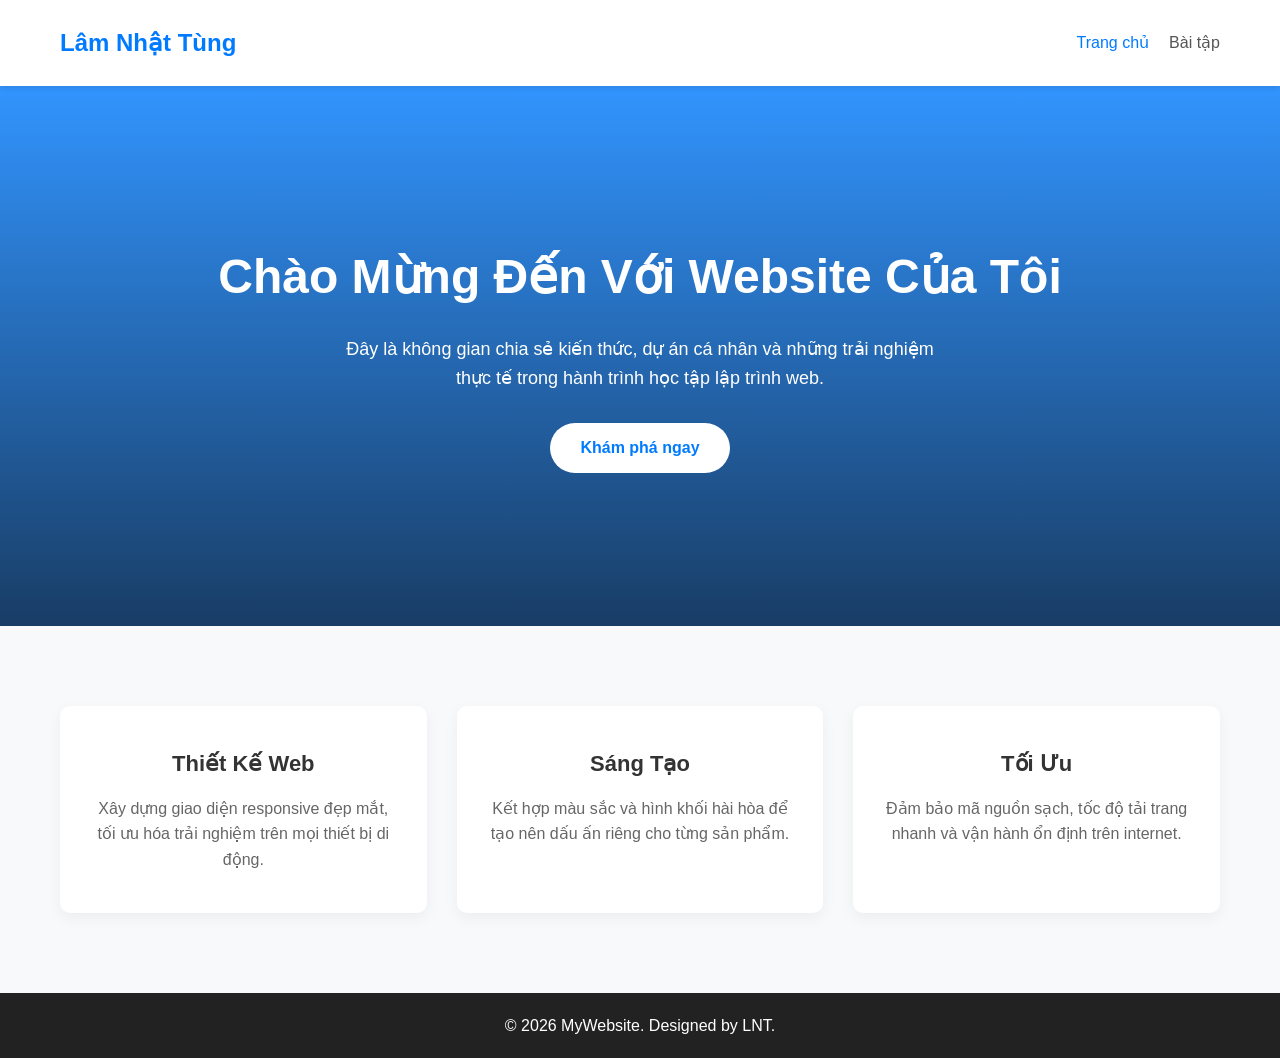
<file: index.html>
<!DOCTYPE html>
<html lang="vi">
<head>
    <meta charset="UTF-8">
    <meta name="viewport" content="width=device-width, initial-scale=1.0">
    <title>Trang Chủ</title>
    <link rel="stylesheet" href="styleindex.css">
    <link rel="stylesheet" href="https://cloudflare.com">
</head>
<body>

    <header>
        <div class="navbar">
            <div class="logo">Lâm Nhật Tùng</div>
            <nav>
    <ul class="main-menu">
        <li><a href="index.html" class="active">Trang chủ</a></li>
        <li class="dropdown">
            <a href="#">Bài tập<i class="fa-solid fa-chevron-down"></i></a>
            <ul class="dropdown-menu">
                <li><a href="./CV_ca_nhan/cv.html">CV cá nhân</a></li>
                <li><a href="./ho_ca_vui_nhon/ho_ca.html">Hồ cá</a></li>
            </ul>
        </li>
    </ul>
</nav>
        </div>
    </header>

    <section class="hero">
        <div class="hero-content">
            <h1>Chào Mừng Đến Với Website Của Tôi</h1>
            <p>Đây là không gian chia sẻ kiến thức, dự án cá nhân và những trải nghiệm thực tế trong hành trình học tập lập trình web.</p>
            <a href="#" class="btn">Khám phá ngay</a>
        </div>
    </section>

    <section class="features">
        <div class="container">
            <div class="card">
                <i class="fa-solid fa-code"></i>
                <h3>Thiết Kế Web</h3>
                <p>Xây dựng giao diện responsive đẹp mắt, tối ưu hóa trải nghiệm trên mọi thiết bị di động.</p>
            </div>
            <div class="card">
                <i class="fa-solid fa-palette"></i>
                <h3>Sáng Tạo</h3>
                <p>Kết hợp màu sắc và hình khối hài hòa để tạo nên dấu ấn riêng cho từng sản phẩm.</p>
            </div>
            <div class="card">
                <i class="fa-solid fa-rocket"></i>
                <h3>Tối Ưu</h3>
                <p>Đảm bảo mã nguồn sạch, tốc độ tải trang nhanh và vận hành ổn định trên internet.</p>
            </div>
        </div>
    </section>

    <footer>
        <p>&copy; 2026 MyWebsite. Designed by LNT.</p>
    </footer>

</body>
</html>
</file>
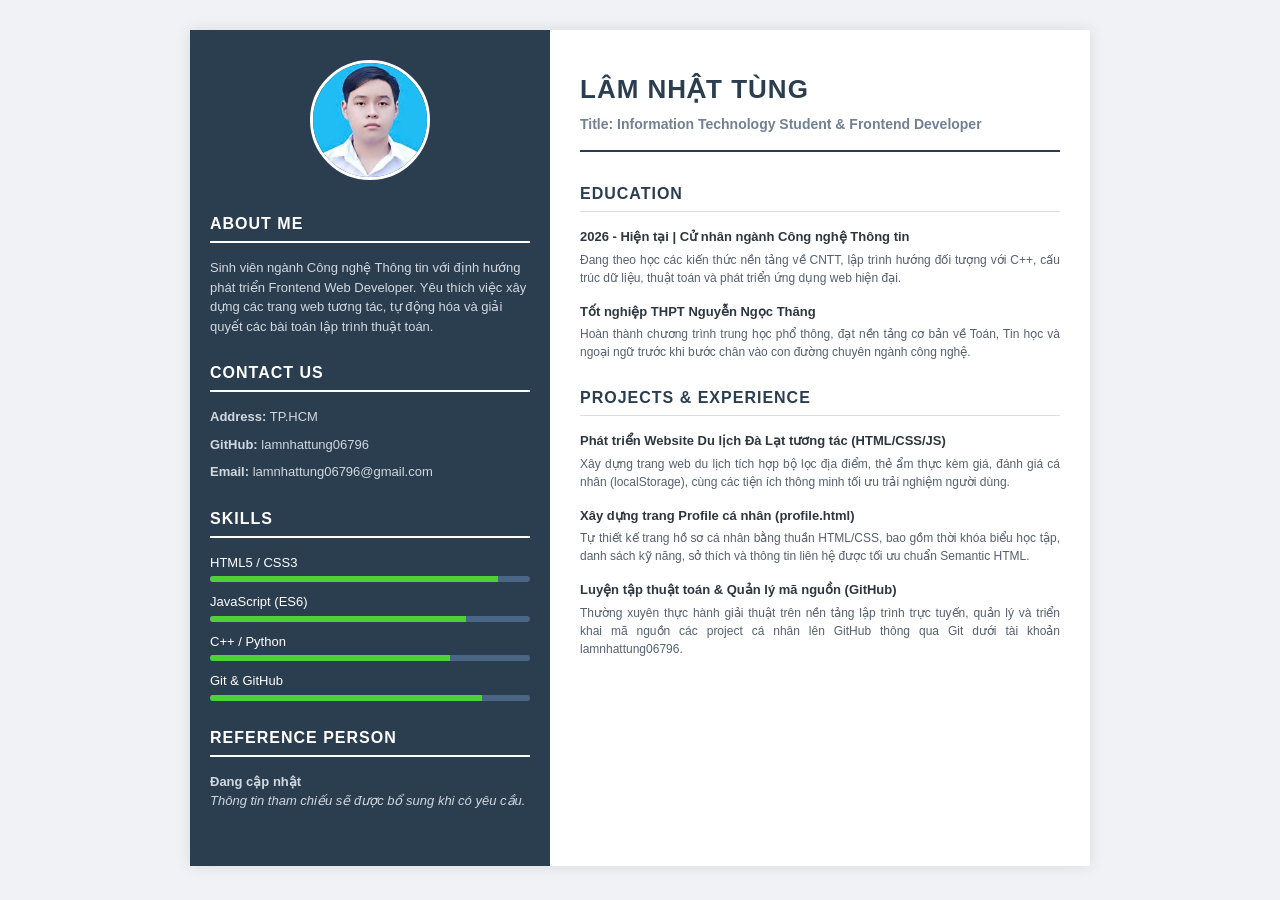
<file: CV_ca_nhan/cv.html>
<!DOCTYPE html>
<html lang="vi">
<head>
    <meta charset="UTF-8">
    <title>Curriculum Vitae - Lâm Nhật Tùng</title>
    <link rel="stylesheet" href="cv-style.css">
</head>
<body>

    <div class="cv-container">
        <!-- CỘT BÊN TRÁI (40%) -->
        <div class="cv-left">
            <!-- Ảnh đại diện -->
            <div class="avatar-box">
                <img src="images/avatar.png" alt="Ảnh đại diện">
            </div>

            <!-- Giới thiệu (About Me) -->
            <section class="cv-section">
                <h3>ABOUT ME</h3>
                <p>Sinh viên ngành Công nghệ Thông tin với định hướng phát triển Frontend Web Developer. Yêu thích việc xây dựng các trang web tương tác, tự động hóa và giải quyết các bài toán lập trình thuật toán.</p>
            </section>

            <!-- Liên hệ (Contact Us) -->
            <section class="cv-section">
                <h3>CONTACT US</h3>
                <p><strong>Address:</strong> TP.HCM</p>
                <p><strong>GitHub:</strong> lamnhattung06796</p>
                <p><strong>Email:</strong> lamnhattung06796@gmail.com</p>
            </section>

            <!-- Kỹ năng (Skills) -->
            <section class="cv-section">
                <h3>SKILLS</h3>
                <div class="skill-item">
                    <span>HTML5 / CSS3</span>
                    <div class="skill-bar"><div class="skill-level" style="width: 90%;"></div></div>
                </div>
                <div class="skill-item">
                    <span>JavaScript (ES6)</span>
                    <div class="skill-bar"><div class="skill-level" style="width: 80%;"></div></div>
                </div>
                <div class="skill-item">
                    <span>C++ / Python</span>
                    <div class="skill-bar"><div class="skill-level" style="width: 75%;"></div></div>
                </div>
                <div class="skill-item">
                    <span>Git & GitHub</span>
                    <div class="skill-bar"><div class="skill-level" style="width: 85%;"></div></div>
                </div>
            </section>

            <!-- Người tham chiếu (Reference Person) -->
            <section class="cv-section">
                <h3>REFERENCE PERSON</h3>
                <p><strong>Đang cập nhật</strong><br>
                <em>Thông tin tham chiếu sẽ được bổ sung khi có yêu cầu.</em></p>
            </section>
        </div>

        <!-- CỘT BÊN PHẢI (60%) -->
        <div class="cv-right">
            <!-- Tiêu đề tên -->
            <div class="header-name">
                <h1>LÂM NHẬT TÙNG</h1>
                <h2>Title: Information Technology Student & Frontend Developer</h2>
            </div>

            <!-- Học vấn (Education) -->
            <section class="cv-section">
                <h3>EDUCATION</h3>
                <div class="timeline-item">
                    <h4>2026 - Hiện tại | Cử nhân ngành Công nghệ Thông tin</h4>
                    <p>Đang theo học các kiến thức nền tảng về CNTT, lập trình hướng đối tượng với C++, cấu trúc dữ liệu, thuật toán và phát triển ứng dụng web hiện đại.</p>
                </div>
                <div class="timeline-item">
                    <h4>Tốt nghiệp THPT Nguyễn Ngọc Thăng</h4>
                    <p>Hoàn thành chương trình trung học phổ thông, đạt nền tảng cơ bản về Toán, Tin học và ngoại ngữ trước khi bước chân vào con đường chuyên ngành công nghệ.</p>
                </div>
            </section>

            <!-- Kinh nghiệm & Dự án (Experience & Projects) -->
            <section class="cv-section">
                <h3>PROJECTS & EXPERIENCE</h3>
                <div class="timeline-item">
                    <h4>Phát triển Website Du lịch Đà Lạt tương tác (HTML/CSS/JS)</h4>
                    <p>Xây dựng trang web du lịch tích hợp bộ lọc địa điểm, thẻ ẩm thực kèm giá, đánh giá cá nhân (localStorage), cùng các tiện ích thông minh tối ưu trải nghiệm người dùng.</p>
                </div>
                <div class="timeline-item">
                    <h4>Xây dựng trang Profile cá nhân (profile.html)</h4>
                    <p>Tự thiết kế trang hồ sơ cá nhân bằng thuần HTML/CSS, bao gồm thời khóa biểu học tập, danh sách kỹ năng, sở thích và thông tin liên hệ được tối ưu chuẩn Semantic HTML.</p>
                </div>
                <div class="timeline-item">
                    <h4>Luyện tập thuật toán & Quản lý mã nguồn (GitHub)</h4>
                    <p>Thường xuyên thực hành giải thuật trên nền tảng lập trình trực tuyến, quản lý và triển khai mã nguồn các project cá nhân lên GitHub thông qua Git dưới tài khoản <code>lamnhattung06796</code>.</p>
                </div>
            </section>
        </div>
    </div>

</body>
</html>
</file>
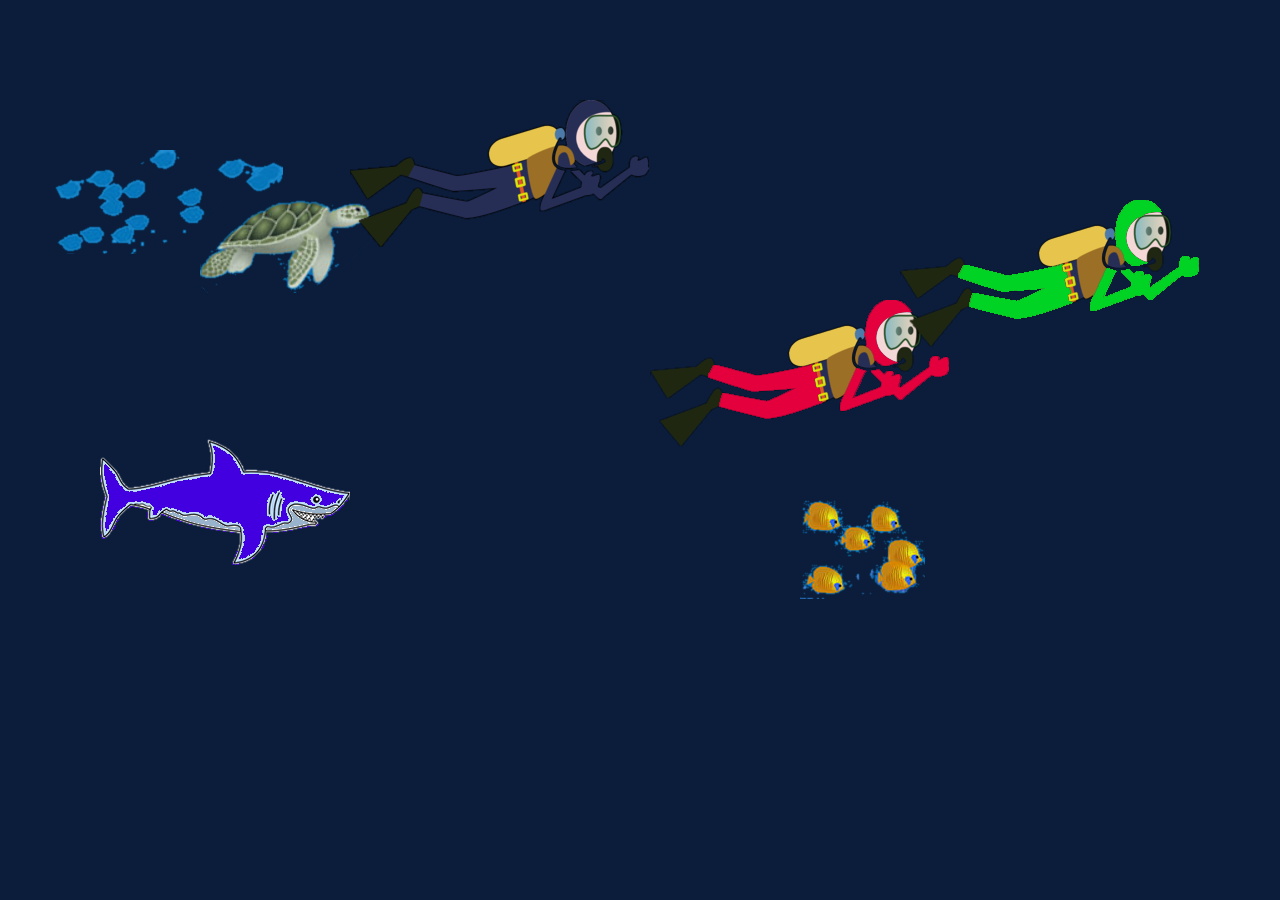
<file: ho_ca_vui_nhon/ho_ca.html>
<!DOCTYPE html>
<html lang="vi">
<head>
    <meta charset="UTF-8">
    <title>Hồ cá vui nhộn</title>
    <link rel="stylesheet" href="mystyle.css">
</head>
<body>
    <div id="content">
        <!-- Cá mập -->
        <div id="shark">
            <img src="images/shark.png" alt="Cá mập">
        </div>

        <!-- Rùa -->
        <div id="turtle">
            <img src="images/turtle.png" alt="Rùa">
        </div>

        <!-- Ba thợ lặn (lặn lên xuống) -->
        <div id="diver1">
            <img src="images/diver1.png" alt="Thợ lặn 1">
        </div>
        <div id="diver2">
            <img src="images/diver2.png" alt="Thợ lặn 2">
        </div>
        <div id="diver3">
            <img src="images/diver3.png" alt="Thợ lặn 3">
        </div>

        <!-- Đàn cá bơi lội -->
        <div id="faintSchool">
            <img src="images/faintSchool.png" alt="Đàn cá nhỏ">
        </div>
        <div id="goldFishSchool">
            <img src="images/goldFishSchool.png" alt="Đàn cá vàng">
        </div>
    </div>
</body>
</html>
</file>
<file: styleindex.css>
* {
    margin: 0;
    padding: 0;
    box-sizing: border-box;
    font-family: 'Segoe UI', Tahoma, Geneva, Verdana, sans-serif;
}

body {
    background-color: #f8f9fa;
    color: #333;
    line-height: 1.6;
}

header {
    background-color: #ffffff;
    box-shadow: 0 2px 5px rgba(0,0,0,0.1);
    position: sticky;
    top: 0;
    z-index: 100;
}

.navbar {
    display: flex;
    justify-content: space-between;
    align-items: center;
    max-width: 1200px;
    margin: 0 auto;
    padding: 20px;
}

.logo {
    font-size: 24px;
    font-weight: bold;
    color: #007bff;
}

nav ul {
    display: flex;
    list-style: none;
}

nav ul li {
    margin-left: 20px;
}

nav ul li a {
    text-decoration: none;
    color: #555;
    font-weight: 500;
    transition: color 0.3s;
}

nav ul li a:hover, nav ul li a.active {
    color: #007bff;
}

.hero {
    background: linear-gradient(rgba(0, 123, 255, 0.8), rgba(0, 40, 85, 0.9)), url('https://unsplash.com') no-repeat center center/cover;
    height: 60vh;
    display: flex;
    justify-content: center;
    align-items: center;
    text-align: center;
    color: #ffffff;
    padding: 0 20px;
}

.hero-content h1 {
    font-size: 48px;
    margin-bottom: 20px;
}

.hero-content p {
    font-size: 18px;
    max-width: 600px;
    margin: 0 auto 30px auto;
}

.btn {
    display: inline-block;
    background-color: #ffffff;
    color: #007bff;
    padding: 12px 30px;
    text-decoration: none;
    border-radius: 25px;
    font-weight: bold;
    transition: all 0.3s;
}

.btn:hover {
    background-color: #0056b3;
    color: #ffffff;
    transform: translateY(-3px);
}

.features {
    max-width: 1200px;
    margin: 80px auto;
    padding: 0 20px;
}

.container {
    display: grid;
    grid-template-columns: repeat(auto-fit, minmax(300px, 1fr));
    gap: 30px;
}

.card {
    background-color: #ffffff;
    padding: 40px 30px;
    border-radius: 10px;
    text-align: center;
    box-shadow: 0 5px 15px rgba(0,0,0,0.05);
    transition: transform 0.3s;
}

.card:hover {
    transform: translateY(-10px);
}

.card i {
    font-size: 40px;
    color: #007bff;
    margin-bottom: 20px;
}

.card h3 {
    margin-bottom: 15px;
    font-size: 22px;
}

.card p {
    color: #666;
}

footer {
    background-color: #222;
    color: #fff;
    text-align: center;
    padding: 20px;
    margin-top: 40px;
}

.main-menu {
    display: flex;
    list-style: none;
}

.main-menu > li {
    margin-left: 20px;
    position: relative;
}

.main-menu > li > a {
    text-decoration: none;
    color: #555;
    font-weight: 500;
    padding: 10px 0;
    display: inline-block;
}

.dropdown-menu {
    position: absolute;
    top: 100%;
    left: 0;
    background-color: #ffffff;
    box-shadow: 0 4px 12px rgba(0, 0, 0, 0.15);
    list-style: none;
    min-width: 200px;
    padding: 10px 0;
    border-radius: 4px;
    display: none;
    opacity: 0;
    transform: translateY(10px);
    transition: all 0.3s ease;
}

.dropdown-menu li a {
    display: block;
    padding: 10px 20px;
    color: #333;
    text-decoration: none;
    font-size: 14px;
    transition: background-color 0.2s;
}

.dropdown-menu li a:hover {
    background-color: #f1f3f5;
    color: #007bff;
}

.dropdown-header {
    padding: 5px 20px;
    font-size: 12px;
    font-weight: bold;
    color: #868e96;
    text-transform: uppercase;
}

.dropdown:hover .dropdown-menu {
    display: block;
    opacity: 1;
    transform: translateY(0);
}
</file>
<file: CV_ca_nhan/cv-style.css>
/* Thiết lập chung */
* {
    box-sizing: border-box;
    margin: 0;
    padding: 0;
    font-family: Arial, sans-serif;
}

body {
    background-color: #f0f2f5;
    color: #333;
    line-height: 1.5;
    padding: 30px 0;
}

/* Khung tổng thể CV (Chia flex 2 cột: 40% - 60%) */
.cv-container {
    display: flex;
    width: 900px;
    margin: 0 auto;
    background-color: #fff;
    box-shadow: 0 0 15px rgba(0, 0, 0, 0.1);
}

/* --- CỘT TRÁI (40%) --- */
.cv-left {
    width: 40%;
    background-color: #2b3e50; /* Màu nền tối giống mẫu sách */
    color: #fff;
    padding: 30px 20px;
}

/* Ảnh đại diện */
.avatar-box {
    text-align: center;
    margin-bottom: 25px;
}

.avatar-box img {
    width: 120px;
    height: 120px;
    border-radius: 50%;
    object-fit: cover;
    border: 3px solid #fff;
    background-color: #ccc;
}

/* Tiêu đề các mục bên trái */
.cv-left h3 {
    font-size: 16px;
    border-bottom: 2px solid #fff;
    padding-bottom: 5px;
    margin-bottom: 15px;
    letter-spacing: 1px;
}

.cv-left .cv-section {
    margin-bottom: 25px;
}

.cv-left p, .cv-left li {
    font-size: 13px;
    margin-bottom: 8px;
    color: #d1d8e0;
}

/* Thanh kỹ năng (Skills progress bar) */
.skill-item {
    margin-bottom: 10px;
    font-size: 13px;
}

.skill-bar {
    width: 100%;
    background-color: #4b6584;
    height: 6px;
    border-radius: 3px;
    margin-top: 4px;
    overflow: hidden;
}

.skill-level {
    height: 100%;
    background-color: #4cd137; /* Màu thanh kỹ năng */
}

/* --- CỘT PHẢI (60%) --- */
.cv-right {
    width: 60%;
    padding: 40px 30px;
}

/* Tên và chức danh */
.header-name {
    margin-bottom: 30px;
    border-bottom: 2px solid #2b3e50;
    padding-bottom: 15px;
}

.header-name h1 {
    font-size: 26px;
    color: #2b3e50;
    letter-spacing: 1px;
}

.header-name h2 {
    font-size: 14px;
    color: #718093;
    margin-top: 5px;
}

/* Tiêu đề các mục bên phải */
.cv-right .cv-section {
    margin-bottom: 25px;
}

.cv-right h3 {
    font-size: 16px;
    color: #2b3e50;
    border-bottom: 1px solid #dcdde1;
    padding-bottom: 5px;
    margin-bottom: 15px;
    letter-spacing: 1px;
}

/* Mục nội dung chi tiết (Education / Experience) */
.timeline-item {
    margin-bottom: 15px;
}

.timeline-item h4 {
    font-size: 13px;
    color: #2f3640;
    margin-bottom: 4px;
}

.timeline-item p {
    font-size: 12px;
    color: #57606f;
    text-align: justify;
}
</file>
<file: ho_ca_vui_nhon/mystyle.css>
/* Thiết lập chung cho khung chứa (hồ cá) */
body {
    margin: 0;
    padding: 0;
    background-color: #0b1d3a; /* Tông màu xanh đại dương */
    overflow: hidden;
    height: 100vh;
}

#content {
    position: relative;
    width: 100%;
    height: 100vh;
}

/* --- 1. CÁ MẬP --- */
#shark {
    position: absolute;
    left: 100px;
    top: 400px;
    animation-name: sharkMove;
    animation-duration: 12s;
    animation-timing-function: linear;
    animation-iteration-count: infinite;
}

@keyframes sharkMove {
    0%   { left: 100px; top: 400px; transform: scaleX(1); }
    20%  { left: 300px; top: 400px; transform: scaleX(1); }
    40%  { left: 500px; top: 300px; transform: scaleX(1); }
    49%  { left: 600px; top: 50px;  transform: scaleX(1); }
    50%  { left: 600px; top: 50px;  transform: scaleX(-1); /* Quay đầu */ }
    60%  { left: 600px; top: 100px; transform: scaleX(-1); }
    80%  { left: 500px; top: 200px; transform: scaleX(-1); }
    100% { left: 100px; top: 400px; transform: scaleX(-1); }
}

/* --- 2. RÙA BIỂN --- */
#turtle {
    position: absolute;
    left: 200px;
    top: 200px;
    animation: turtleMove 15s linear infinite;
}

@keyframes turtleMove {
    0%   { left: 200px; top: 200px; transform: scaleX(1); }
    25%  { left: 600px; top: 150px; transform: scaleX(1); }
    49%  { left: 800px; top: 300px; transform: scaleX(1); }
    50%  { left: 800px; top: 300px; transform: scaleX(-1); }
    75%  { left: 400px; top: 450px; transform: scaleX(-1); }
    100% { left: 200px; top: 200px; transform: scaleX(-1); }
}

/* --- 3. THỢ LẶN 1 (Lên xuống dọc) --- */
#diver1 {
    position: absolute;
    left: 350px;
    top: 100px;
    animation: diverMove1 8s ease-in-out infinite alternate;
}

@keyframes diverMove1 {
    0%   { top: 100px; }
    100% { top: 500px; }
}

/* --- 4. THỢ LẶN 2 --- */
#diver2 {
    position: absolute;
    left: 650px;
    top: 300px;
    animation: diverMove2 10s ease-in-out infinite alternate;
}

@keyframes diverMove2 {
    0%   { top: 300px; left: 650px; }
    50%  { top: 150px; left: 700px; }
    100% { top: 400px; left: 600px; }
}

/* --- 5. THỢ LẶN 3 --- */
#diver3 {
    position: absolute;
    left: 900px;
    top: 200px;
    animation: diverMove3 12s ease-in-out infinite alternate;
}

@keyframes diverMove3 {
    0%   { top: 200px; transform: scaleX(1); }
    50%  { top: 350px; transform: scaleX(-1); }
    100% { top: 150px; transform: scaleX(1); }
}

/* --- 6. ĐÀN CÁ NHỎ (faintSchool) --- */
#faintSchool {
    position: absolute;
    left: 50px;
    top: 150px;
    animation: schoolMove1 14s linear infinite;
}

@keyframes schoolMove1 {
    0%   { left: -100px; top: 150px; transform: scaleX(1); }
    49%  { left: 1000px; top: 250px; transform: scaleX(1); }
    50%  { left: 1000px; top: 250px; transform: scaleX(-1); }
    100% { left: -100px; top: 150px; transform: scaleX(-1); }
}

/* --- 7. ĐÀN CÁ VÀNG (goldFishSchool) --- */
#goldFishSchool {
    position: absolute;
    left: 800px;
    top: 500px;
    animation: schoolMove2 16s linear infinite;
}

@keyframes schoolMove2 {
    0%   { left: 1100px; top: 500px; transform: scaleX(-1); }
    49%  { left: -100px; top: 400px; transform: scaleX(-1); }
    50%  { left: -100px; top: 400px; transform: scaleX(1); }
    100% { left: 1100px; top: 500px; transform: scaleX(1); }
}
</file>
